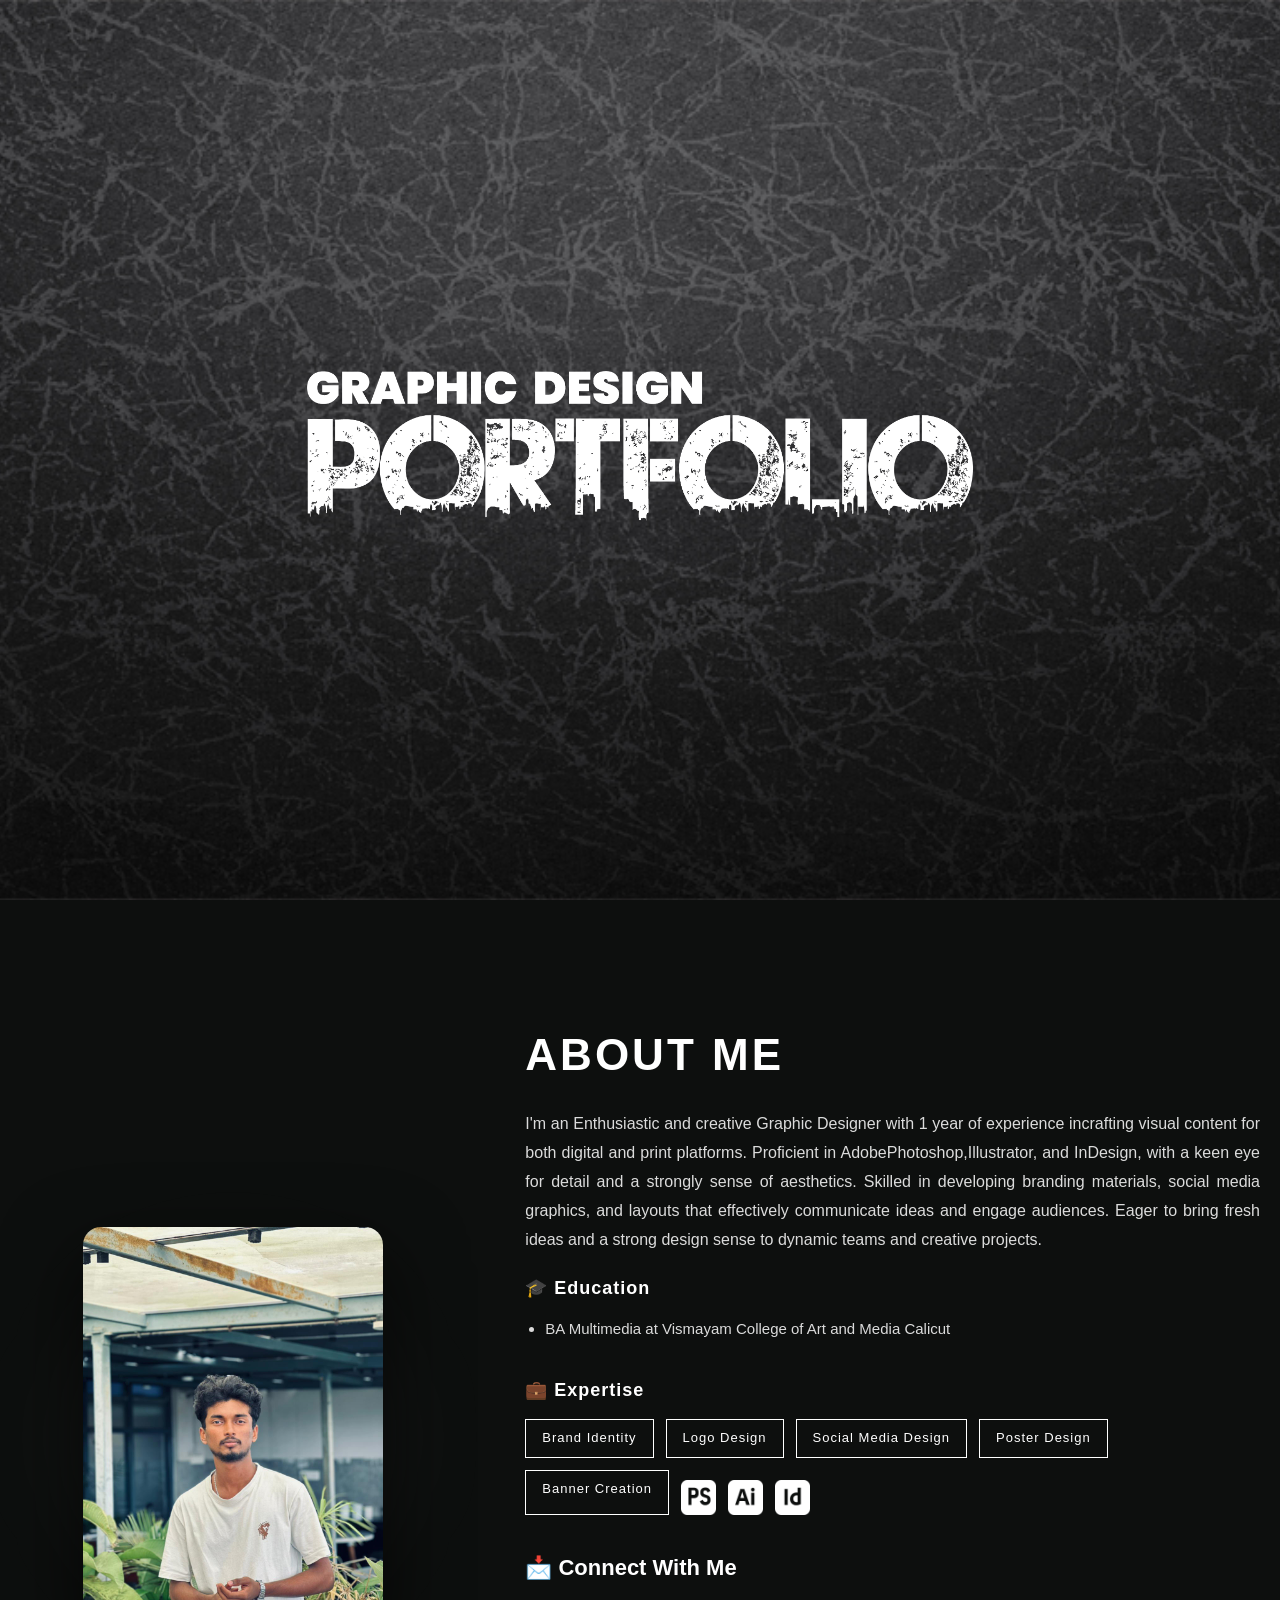
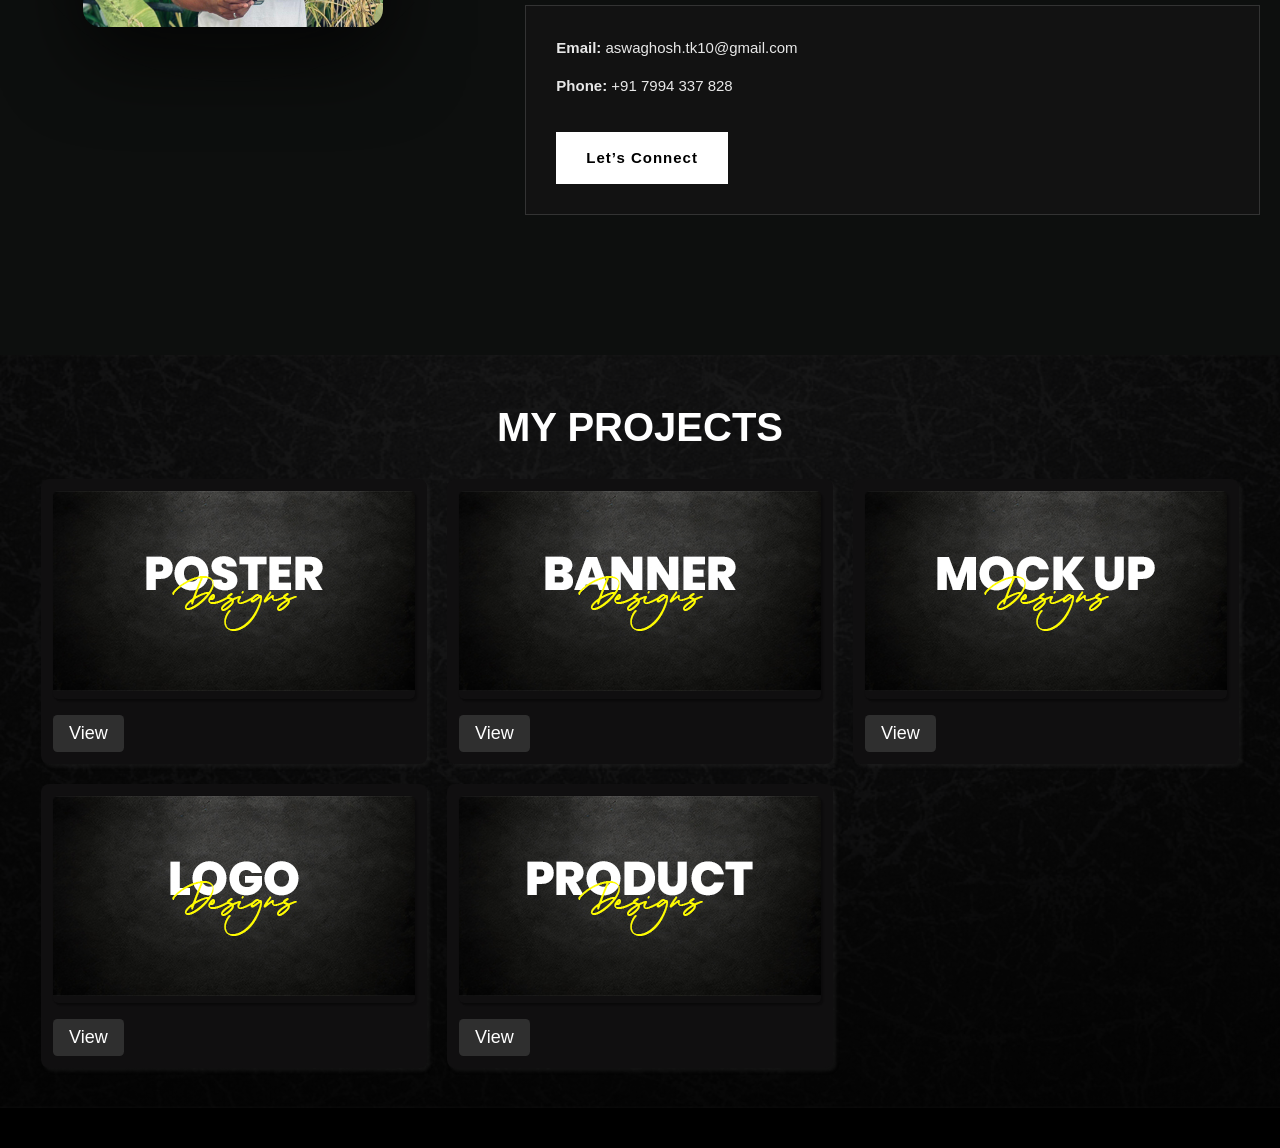
<file: index.html>
<!DOCTYPE html>
<html lang="pt-BR">

<head>
    <meta charset="UTF-8">
    <meta name="viewport" content="width=device-width, initial-scale=1.0">
    <title>Aswagosh</title>
    <link rel="preconnect" href="https://fonts.googleapis.com">
    <link rel="preconnect" href="https://fonts.gstatic.com" crossorigin>
    <link
        href="https://fonts.googleapis.com/css2?family=DM+Sans:opsz,wght@9..40,400;9..40,500;9..40,700&family=Poppins:wght@700&display=swap"
        rel="stylesheet">
    <link rel="stylesheet" href="styles.css?v=3">
</head>

<body>
    <div class="portfolio-container">


        <section class="graphic-hero">
            <div class="overlay"></div>

            <div class="graphic-hero-content">
                <img src="bgwrite1.png" class="logoheight" alt="">
            </div>
        </section>



        <section class="about-section">
            <div class="about-container">

                <!-- LEFT: IMAGE -->
                <div class="about-image-wrap">
                    <div class="about-image-glow"></div>
                    <div class="about-image">
                        <img src="koshi.jpeg"
                            alt="Designer Profile">
                    </div>
                </div>

                <!-- RIGHT: CONTENT -->
                <div class="about-text">
                    <h2 class="about-title">ABOUT ME</h2>
                    <p class="about-description justify">
                        I'm an Enthusiastic and creative Graphic Designer with 1 year of experience incrafting visual
                        content for both digital and print platforms. Proficient in AdobePhotoshop,Illustrator, and
                        InDesign, with a keen eye for detail and a strongly sense of aesthetics. Skilled in developing
                        branding materials, social media graphics, and layouts that effectively communicate ideas and
                        engage audiences. Eager to bring fresh ideas and a strong design sense to dynamic teams and
                        creative projects.
                    </p>

                    <!-- EDUCATION -->
                    <div class="about-block">
                        <h3>🎓 Education</h3>
                        <ul>
                            <li>BA Multimedia at Vismayam College of Art and Media Calicut</li>
                            <!-- <li>Advanced Diploma in Visual Communication</li>
                            <li>Certified UI / UX Designer</li> -->
                        </ul>
                    </div>

                    <!-- EXPERTISE -->
                    <div class="about-block">
                        <h3>💼 Expertise</h3>
                        <div class="expertise-tags">
                            <span>Brand Identity</span>
                            <span>Logo Design</span>
                            <span>Social Media Design</span>
                            <span>Poster Design</span>
                            <span>Banner Creation</span>
                            <img class="iconsize" src="ps.png" alt="">
                            <img class="iconsize" src="ai.png" alt="">
                            <img class="iconsize" src="id.png" alt="">
                            <!-- <img class="iconsize" src="assets/canva.png" alt=""> -->
                             <!-- <img class="iconsize" src="blender.png" alt=""> -->
                        </div>
                    </div>

                    <!-- CONNECT -->
                    <div class="about-connect">
                        <h3>📩 Connect With Me</h3>
                        <div class="connect-card">
                            <p><strong>Email:</strong> aswaghosh.tk10@gmail.com</p>
                            <p><strong>Phone:</strong><a class="linking" href="tel:+917994337828"> +91 7994 337 828</a></p>
                            <!-- <p><strong>Instagram:</strong> @aswaghosh</p>
                            <p><strong>Website:</strong> www.aswaghosh.tk</p> -->

                            <a href="https://wa.me/+917994337828" class="connect-btn">Let’s Connect</a>
                        </div>
                    </div>
                </div>

            </div>
        </section>



        <!-- Projects Section -->
        <section class="projects-section">
            <center><h2 class="section-title">MY PROJECTS</h2></center>

            <div class="projects-grid">
                <!-- Project 1 -->
                <div class="project-card">
                    <div class="project-header"></div>
                    <div class="project-image">
                        <img src="socialmedia.jpeg" alt="social media">
                    </div>
                    <div class="project-content">
                        <!-- <h3 class="project-title">DASHBOARD DE <strong>RH</strong></h3>
                        <h4 class="project-subtitle">Objetivos principais e indicadores:</h4>
                        <p class="project-description">
                            People Analytics - análise de perfil de colaboradores, faixa salarial, turnover, admissões
                            ao longo do tempo por área, faixa etária, nível de senioridade dos times.
                        </p> -->
                        <a href="socialmediaposter.html"><button class="project-button">
                            View
                        </button></a>
                    </div>
                </div>

                <!-- Project 2 -->
                <div class="project-card">
                    <div class="project-header"></div>
                    <div class="project-image">
                        <img src="banner.jpeg"
                            alt="Banner">
                    </div>
                    <div class="project-content">
                        <!-- <h3 class="project-title">DASHBOARD <strong>LOGÍSTICA</strong></h3>
                        <h4 class="project-subtitle">Objetivos principais e indicadores:</h4>
                        <p class="project-description">
                            Controle de estoque e análise de KPIs relevantes como ruptura, giro de estoque, valor em
                            estoque por área de armazenagem, fornecedor, SKU e classificação ABC do item.
                        </p> -->
                        <a href="banner.html"><button class="project-button">
                            View
                        </button></a>
                    </div>
                </div>

                <!-- Project 3 -->
                <div class="project-card">
                    <div class="project-header"></div>
                    <div class="project-image">
                        <img src="mockup.jpeg"
                            alt="mockup">
                    </div>
                    <div class="project-content">
                        <!-- <h3 class="project-title">DASHBOARD <strong>PRODUÇÃO</strong></h3>
                        <h4 class="project-subtitle">Objetivos principais e indicadores:</h4>
                        <p class="project-description">
                            Objetivos principais e indicadores de volume de produção, rastreamento de pedidos, taxa de
                            produtividade, qualidade, refugo e consumo por categoria/produto.
                        </p> -->
                        <a href="mockup.html"><button class="project-button">
                            View
                        </button></a>
                    </div>
                </div>

                <!-- Project 4 -->
                <div class="project-card">
                    <div class="project-header"></div>
                    <div class="project-image">
                        <img src="logodesigns.jpeg"
                            alt="Logos">
                    </div>
                    <div class="project-content"> 
                        <!-- <h3 class="project-title">DASHBOARD <strong>CUSTOMER NPS</strong></h3>
                        <h4 class="project-subtitle">Objetivos principais e indicadores:</h4>
                        <p class="project-description">
                            Avaliar a satisfação de clientes e resultados de pesquisa para apuração de indicador Net
                            Promoter Score (NPS), CSAT, detalhamento por localidade, gerente, categoria.
                        </p> -->
                         <a href="logo.html"><button class="project-button">
                            View
                        </button></a>
                    </div>
                </div> 

                <!-- Project 5 -->
                <div class="project-card">
                    <div class="project-header"></div>
                    <div class="project-image">
                        <img src="productdesigns.jpeg"
                            alt="Products">
                    </div>
                    <div class="project-content">
                        <!-- <h3 class="project-title">DASHBOARD <strong>MARKETING</strong></h3>
                        <h4 class="project-subtitle">Objetivos principais e indicadores:</h4>
                        <p class="project-description">
                            Indicadores de investimento de tráfego pago (anúncios online) por canal (Google/Facebook),
                            funil de conversão de leads, CAC, ROAS, CPC, Impressões, Alcance.
                        </p> -->
                        <a href="product.html"><button class="project-button">
                            View
                        </button></a>
                    </div>
                </div>
            </div>
        </section>

        <!-- Services Section -->
        <!-- <section class="services-section">
            <div class="services-left">
                <h2 class="section-title">| Como posso te ajudar:</h2>

                <div class="service-item">
                    <svg class="service-icon" viewBox="0 0 30 31" fill="none">
                        <path
                            d="M15 7.5C12.5 7.5 10.5 9.5 10.5 12C10.5 14.5 12.5 16.5 15 16.5C17.5 16.5 19.5 14.5 19.5 12C19.5 9.5 17.5 7.5 15 7.5Z"
                            fill="white" />
                    </svg>
                    <div class="service-content">
                        <h3 class="service-title">TREINAMENTO ONLINE</h3>
                        <p class="service-description">
                            Capacitação profissional completa através de curso online <strong>Formação em Power BI: do
                                Zero ao PRO</strong>
                        </p>
                    </div>
                </div>

                <div class="service-item">
                    <svg class="service-icon" viewBox="0 0 25 25" fill="none">
                        <path d="M4 4H12V12H4V4ZM18 4H26V12H18V4ZM4 18H12V26H4V18Z" fill="white" />
                    </svg>
                    <div class="service-content">
                        <h3 class="service-title">DESENVOLVIMENTO DE DASHBOARDS</h3>
                        <p class="service-description">
                            Elaboração de dashboards personalizados no Power BI para suportar negócios (design ou
                            projeto completo)
                        </p>
                    </div>
                </div>

                <div class="service-item">
                    <svg class="service-icon" viewBox="0 0 24 24" fill="none">
                        <path
                            d="M15.5 14H14.71L14.43 13.73C15.41 12.59 16 11.11 16 9.5C16 5.91 13.09 3 9.5 3C5.91 3 3 5.91 3 9.5C3 13.09 5.91 16 9.5 16C11.11 16 12.59 15.41 13.73 14.43L14 14.71V15.5L19 20.49L20.49 19L15.5 14ZM9.5 14C7.01 14 5 11.99 5 9.5C5 7.01 7.01 5 9.5 5C11.99 5 14 7.01 14 9.5C14 11.99 11.99 14 9.5 14Z"
                            fill="white" />
                    </svg>
                    <div class="service-content">
                        <h3 class="service-title">CONSULTORIA NA ÁREA DE DADOS</h3>
                        <p class="service-description">
                            Consultoria para implementação de Power BI em empresas e resolução de problemas.
                        </p>
                    </div>
                </div>
            </div>

            <div class="services-right">
                <h2 class="section-title">| Entre em contato comigo:</h2>

                <div class="contact-card">
                    <div class="contact-links">
                        <div class="contact-item">
                            <svg class="contact-icon" viewBox="0 0 20 20" fill="none">
                                <circle cx="10" cy="10" r="8" stroke="white" stroke-width="2" fill="none" />
                            </svg>
                            <a href="https://www.leticiasmirelli.com" class="contact-link">www.leticiasmirelli.com</a>
                        </div>
                        <div class="contact-item">
                            <svg class="contact-icon" viewBox="0 0 20 20" fill="none">
                                <path
                                    d="M16 4H4C2.9 4 2 4.9 2 6V14C2 15.1 2.9 16 4 16H16C17.1 16 18 15.1 18 14V6C18 4.9 17.1 4 16 4ZM16 8L10 11L4 8V6L10 9L16 6V8Z"
                                    fill="white" />
                            </svg>
                            <span class="contact-text">contato@leticiasmirelli.com</span>
                        </div>
                        <div class="contact-item">
                            <svg class="contact-icon" viewBox="0 0 20 20" fill="none">
                                <path
                                    d="M16 2H4C2.9 2 2 2.9 2 4V16C2 17.1 2.9 18 4 18H16C17.1 18 18 17.1 18 16V4C18 2.9 17.1 2 16 2Z"
                                    fill="white" />
                            </svg>
                            <span class="contact-text">/LeticiaSmirelli</span>
                        </div>
                        <div class="contact-item">
                            <svg class="contact-icon" viewBox="0 0 20 20" fill="none">
                                <path
                                    d="M8.5 0C4.08 0 0.5 3.58 0.5 8C0.5 10.5 1.67 12.72 3.5 14.23V17.5L6.62 15.8C7.23 15.93 7.86 16 8.5 16C12.92 16 16.5 12.42 16.5 8C16.5 3.58 12.92 0 8.5 0Z"
                                    fill="white" />
                            </svg>
                            <span class="contact-text">@leticiasmirelli</span>
                        </div>
                    </div>

                    <div class="badges">
                        <img src="https://images.unsplash.com/photo-1587825140708-dfaf72ae4b04?w=100" alt="Badge 1"
                            class="badge-img">
                        <img src="https://upload.wikimedia.org/wikipedia/commons/thumb/4/44/Microsoft_logo.svg/200px-Microsoft_logo.svg.png"
                            alt="Microsoft MVP Badge" class="badge-img">
                    </div>
                </div>
            </div>
        </section> -->

        <!-- Footer -->
        <footer class="footer">
            <!-- <p>&copy; 2026  powered by </p> -->
        </footer>
    </div>
</body>

</html>
</file>
<file: styles.css>
* {
    transition: all 0.3s ease-in-out;
}


* {
    margin: 0;
    padding: 0;
    box-sizing: border-box;
}

body {
    font-family: 'DM Sans', sans-serif;
    background-color: #0d0f0e;
    color: #ffffff;
    line-height: 1.6;
    overflow-x: hidden;
}

.portfolio-container {
    width: 100%;
    /* max-width: 1280px;  or remove completely */
    margin: auto;
    background-color: #0d0f0e;
    position: relative;
    /* padding-left: 20px;
    padding-right: 20px; */
}


/* Header Section */
.header {
    position: relative;
    padding: 60px 41px 40px;
    min-height: 500px;
}

.header-image:hover {
    transform: scale(1.05);
    box-shadow: 0 18px 50px rgba(0, 0, 0, 0.6);
}



.header-background {
    position: absolute;
    top: 0;
    right: 0;
    width: 380px;
    height: 380px;
    background: radial-gradient(circle, rgba(90, 146, 78, 0.3) 0%, transparent 70%);
    border-radius: 50%;
    filter: blur(80px);
    z-index: 0;
}

.header-content {
    position: relative;
    z-index: 1;
    display: flex;
    justify-content: space-between;
    align-items: flex-start;
    gap: 40px;
}

.header-text {
    flex: 1;
}

.subtitle {
    font-size: 14px;
    color: #a0a0a0;
    margin-bottom: 8px;
}

.title {
    font-size: 42px;
    color: #7fb069;
    margin-bottom: 16px;
    line-height: 1.2;
}

.description {
    font-size: 12px;
    line-height: 1.5;
    margin-bottom: 24px;
    color: #d0d0d0;
}

.cta-button {
    background-color: #5a924e;
    color: white;
    border: none;
    padding: 12px 28px;
    border-radius: 6px;
    font-size: 14px;
    font-weight: 500;
    cursor: pointer;
    transition: all 0.3s ease;
    box-shadow: 0px 2px 8px rgba(90, 146, 78, 0.3);
}

.cta-button:hover {
    background-color: #6ba65a;
    transform: translateY(-2px);
    box-shadow: 0px 4px 12px rgba(90, 146, 78, 0.4);
}

.header-image {
    width: 280px;
    height: 280px;
    border-radius: 50%;
    overflow: hidden;
    flex-shrink: 0;
    box-shadow: 0 8px 32px rgba(0, 0, 0, 0.4);
}

.header-image img {
    width: 100%;
    height: 100%;
    object-fit: cover;
}

/* About Section */
.about-section {
    padding: 40px 41px;
}

.section-title {
    font-size: 40px;
    font-weight: 900;
    margin-bottom: 16px;
    color: #ffffff;
}

.about-text {
    font-size: 15px;
    margin-bottom: 20px;
    line-height: 1.6;
}

.experience-card {
    background-color: #1a1f1d;
    border: 1.5px solid #5a924e;
    border-radius: 8px;
    padding: 24px;
    display: flex;
    gap: 20px;
    align-items: flex-start;
}

.experience-number {
    font-size: 48px;
    font-weight: 700;
    color: #7fb069;
    line-height: 1;
}

.experience-text {
    font-size: 10px;
    line-height: 1.6;
    flex: 1;
}

/* Skills Section */
.skills-section {
    padding: 40px 41px;
}

.skills-grid {
    display: grid;
    grid-template-columns: repeat(2, 1fr);
    gap: 16px;
    margin-top: 20px;
}

.skill-card {
    border-radius: 8px;
    padding: 20px 16px;
    min-height: 140px;
    display: flex;
    flex-direction: column;
    gap: 8px;
    box-shadow: 0px 2px 4px rgba(0, 0, 0, 0.2);
}

.skill-card:hover {
    transform: translateY(-10px) scale(1.02);
    box-shadow: 0 18px 40px rgba(127, 176, 105, 0.35);
}


.skill-card-green {
    background-color: #5a924e;
}

.skill-card-blue {
    background-color: #6b8ca8;
}

.skill-card-gray {
    background-color: #7a8894;
}

.skill-card-dark {
    background-color: #5a6872;
}

.skill-icon {
    width: 28px;
    height: 28px;
    margin-bottom: 4px;
}

.skill-title {
    font-size: 10px;
    font-weight: 700;
    margin-bottom: 4px;
}

.skill-description {
    font-size: 8px;
    line-height: 1.4;
    opacity: 0.95;
}

/* Projects Section */
.projects-section {
    padding: 40px 41px;
    
}

.projects-grid {
    display: grid;
    grid-template-columns: repeat(3, 1fr);
    gap: 20px;
    margin-top: 20px;
}

.project-card {
    background-color: #100f10;
    border-radius: 8px;
    overflow: hidden;
    box-shadow: 3.2px 3.2px 3.2px rgb(54 54 54 / 25%);
}


.project-card:hover {
    transform: translateY(-12px) scale(1.04);
    box-shadow: 0 20px 50px rgba(0, 0, 0, 0.7);
}

.project-image img:hover {
    transform: scale(1.08);
}


.project-header {
    height: 0px;
    background-color: #919dab;
    border-radius: 8px 8px 0 0;
}

.project-image {
    margin: 12px 12px 0;
    border-radius: 5px;
    overflow: hidden;
    box-shadow: 0px 0.75px 0.75px rgba(0, 0, 0, 0.25), 2.4px 2.8px 0.75px rgba(0, 0, 0, 0.25);
}

.project-image img {
    width: 100%;
    height: 200px;
    object-fit: cover;
}

.project-content {
    padding: 16px 12px 12px;
}

.project-title {
    font-size: 20px;
    margin-bottom: 8px;
    font-weight: 400;
}

.project-title strong {
    font-weight: 700;
}

.project-subtitle {
    font-size: 19px;
    font-weight: 700;
    margin-bottom: 6px;
}

.project-description {
    font-size: 15.2px;
    line-height: 1.4;
    margin-bottom: 12px;
    min-height: 45px;
}

.project-button {
    background-color: #2f2f2f;
    color: white;
    border: none;
    padding: 8px 16px;
    border-radius: 4.5px;
    font-size: 18px;
    font-weight: 500;
    cursor: pointer;
    display: flex;
    align-items: center;
    gap: 6px;
    transition: all 0.3s ease;
}

.project-button:hover {
    background-color: #000;
    transform: translateY(-1px);
}

.button-icon {
    width: 12px;
    height: 12px;
}

/* Services Section */
.services-section {
    padding: 40px 41px;
    display: grid;
    grid-template-columns: 1fr 1fr;
    gap: 40px;
}

.services-left,
.services-right {
    flex: 1;
}

.service-item {
    border: 1px solid #5a924e;
    border-radius: 6.4px;
    padding: 16px 12px;
    margin-top: 12px;
    display: flex;
    gap: 12px;
    align-items: flex-start;
    box-shadow: 0px 0.64px 1.27px rgba(0, 0, 0, 0.2);
}


.service-item:hover {
    background-color: #5a924e;
    transform: translateX(6px);
}

.service-item:hover .service-title,
.service-item:hover .service-description {
    color: #ffffff;
}




.service-icon {
    width: 30px;
    height: 30px;
    flex-shrink: 0;
}

.service-content {
    flex: 1;
}

.service-title {
    font-size: 10px;
    font-weight: 700;
    margin-bottom: 6px;
    line-height: 1.85;
}

.service-description {
    font-size: 7.4px;
    line-height: 1.35;
}

/* Contact Section */
.contact-card {
    background-color: #27302e;
    border-radius: 6.35px;
    padding: 20px 16px;
    margin-top: 12px;
    box-shadow: 0px 1.1px 2.2px rgba(0, 0, 0, 0.2);
}


.contact-card:hover {
    transform: translateY(-10px);
    box-shadow: 0 16px 45px rgba(90, 146, 78, 0.4);
}


.contact-links {
    margin-bottom: 20px;
}

.contact-item {
    display: flex;
    align-items: center;
    gap: 8px;
    margin-bottom: 12px;
}

.contact-icon {
    width: 19px;
    height: 19px;
    flex-shrink: 0;
}

.contact-link {
    font-size: 8.8px;
    color: white;
    text-decoration: underline;
}

.contact-text {
    font-size: 8.8px;
    color: white;
}

.badges {
    display: flex;
    gap: 12px;
    align-items: center;
    justify-content: center;
    margin-top: 16px;
}

.badge-img {
    height: 52px;
    object-fit: contain;
}

/* Footer */
.footer {
    background-color: #000000;
    padding: 20px;
    text-align: center;
    font-size: 10px;
    color: #888;
}

/* Responsive Design */
@media (max-width: 768px) {
    .portfolio-container {
        max-width: 100%;
    }

    .header-content {
        flex-direction: column;
        align-items: center;
        text-align: center;
    }

    .header-image {
        width: 220px;
        height: 220px;
    }

    .skills-grid {
        grid-template-columns: 1fr;
    }

    .projects-grid {
        grid-template-columns: 1fr;
    }

    .services-section {
        grid-template-columns: 1fr;
        gap: 30px;
    }

    .title {
        font-size: 32px;
    }

    .experience-card {
        flex-direction: column;
        text-align: center;
        align-items: center;
    }
}

@media (max-width: 480px) {
    .header,
    .about-section,
    .skills-section,
    .projects-section,
    .services-section {
        padding: 30px 20px;
    }

    .title {
        font-size: 28px;
    }

    .header-image {
        width: 180px;
        height: 180px;
    }
}


.project-button:hover,
.cta-button:hover {
    background: linear-gradient(135deg, #000000, #2f2f2f);
    transform: translateY(-3px) scale(1.05);
}


.badge-img:hover {
    transform: scale(1.15) rotate(4deg);
}

html, body {
    width: 100%;
    height: 100%;
    margin: 0;
    padding: 0;
}
.graphic-hero {
    position: relative;

    /* ✅ FORCE FULL SCREEN WIDTH EVEN INSIDE A CONTAINER */
    width: 100vw;
    left: 50%;
    right: 50%;
    margin-left: -50vw;
    margin-right: -50vw;

    height: 100vh;

    background:
        url("asw.jpg");

    background-size: cover;
    background-position: center;

    display: flex;
    align-items: center;
    justify-content: center;
    overflow: hidden;
}



.about-section {
    width: 100%;
    padding: 120px 20px;
    color: white;
    /* background: rgba(0, 0, 0, 0.5); black shade */
    /* ✅ BACKGROUND IMAGE */
    background:linear-gradient(rgba(0,0,0,0.6), rgba(0,0,0,0.6)),
        url("aswdown.jpg") no-repeat center center;

    background-size: cover;
    background-attachment: fixed;  /* ✅ Parallax Effect */
}


.about-container {
    max-width: 1280px;
    margin: auto;
    display: grid;
    grid-template-columns: 2fr 1fr;
    gap: 60px;
    align-items: flex-start;
}

/* LEFT SIDE */
.about-title {
    font-size: 44px;
    margin-bottom: 20px;
    letter-spacing: 3px;
}

.about-description {
    font-size: 16px;
    line-height: 1.8;
    opacity: 0.85;
    margin-bottom: 20px;
    color: #fff;
}

.about-block {
    margin-bottom: 35px;
}

.about-block h3 {
    font-size: 18px;
    margin-bottom: 14px;
    letter-spacing: 1px;
}

.about-block ul {
    padding-left: 20px;
}

.about-block ul li {
    margin-bottom: 10px;
    opacity: 0.85;
}

/* EXPERTISE TAGS */
.expertise-tags {
    display: flex;
    flex-wrap: wrap;
    gap: 12px;
}

.expertise-tags span {
    border: 1px solid white;
    padding: 8px 16px;
    font-size: 13px;
    letter-spacing: 1px;
    transition: 0.3s;
}

.expertise-tags span:hover {
    background: white;
    color: black;
}

/* RIGHT SIDE */
.about-connect h3 {
    font-size: 22px;
    margin-bottom: 20px;
}

.connect-card {
    background: #121212;
    padding: 30px;
    border: 1px solid #333;
}

.connect-card p {
    margin-bottom: 14px;
    font-size: 15px;
    opacity: 0.9;
}

.connect-btn {
    display: inline-block;
    margin-top: 20px;
    padding: 14px 30px;
    background: white;
    color: black;
    text-decoration: none;
    font-weight: bold;
    letter-spacing: 1px;
    transition: 0.3s;
}

.connect-btn:hover {
    background: transparent;
    color: white;
    border: 1px solid white;
}

/* ✅ RESPONSIVE */
@media (max-width: 900px) {
    .about-container {
        grid-template-columns: 1fr;
        gap: 40px;
    }

    .about-title {
        font-size: 32px;
    }
}
.about-container {
    max-width: 1280px;
    margin: auto;
    display: grid;
    grid-template-columns: 1.1fr 1.9fr;
    gap: 80px;
    align-items: center;
}

/* ✅ IMAGE WRAPPER */
.about-image-wrap {
    position: relative;
    display: flex;
    justify-content: center;
}

/* ✅ SOFT GLOW BEHIND IMAGE */
.about-image-glow {
    position: absolute;
    width: 320px;
    height: 420px;
    background: radial-gradient(circle, rgba(255,255,255,0.12), transparent 70%);
    filter: blur(60px);
    z-index: 1;
}

/* ✅ IMAGE FRAME */
.about-image {
    position: relative;
    width: 300px;
    height: 400px;
    overflow: hidden;
    border-radius: 18px;
    z-index: 2;
    box-shadow: 0 30px 80px rgba(0,0,0,0.7);
    transition: 0.4s ease;
}

.about-image img {
    width: 100%;
    height: 100%;
    object-fit: cover;
}

/* ✅ HOVER EFFECT */
.about-image:hover {
    transform: scale(1.05) rotate(-1deg);
}

/* ✅ RESPONSIVE */
@media (max-width: 900px) {
    .about-container {
        grid-template-columns: 1fr;
        gap: 50px;
        text-align: center;
    }

    .about-image {
        width: 240px;
        height: 320px;
    }
}


.justify {
    text-align: justify;
}

.linking {
    color: #fff;
    text-decoration: none !important;
}

.linking:hover {
  color: #0d6efd;
}

.iconsize{
    height: 35px;
    width: auto;
    margin-top: 10px;
}
.projects-section {
    padding: 40px 41px;
    background-image: 
        linear-gradient(rgba(0, 0, 0, 0.75), rgba(0, 0, 0, 0.75)),
        url("asw.jpg");
    background-size: cover;
    background-position: center;
    background-repeat: no-repeat;
}
body {
    margin: 0;
    font-family: Arial, sans-serif;
}

/* Gallery Section */
.gallery-section {
    padding: 100px 20px;
    background: linear-gradient(
        rgba(0,0,0,0.8),
        rgba(0,0,0,0.8)
    ),
    url("gallery-bg.jpg") center/cover no-repeat;
    color: #ffffff;
}

.section-header {
    text-align: center;
    margin-bottom: 40px;
}

.section-header h2 {
    font-size: 36px;
    font-weight: 700;
}

.section-header h2 span {
    color: #22c55e;
}

.section-header p {
    color: #d1d5db;
}

/* Gallery Grid */
.gallery-grid {
    display: grid;
    grid-template-columns: repeat(auto-fit, minmax(250px, 1fr));
    gap: 22px;
    max-width: 1200px;
    margin: auto;
}

.gallery-item {
    overflow: hidden;
    border-radius: 14px;
    background: #000;
    box-shadow: 0 10px 30px rgba(0,0,0,0.7);
}

.gallery-item img {
    width: 100%;
    height: 100%;
    object-fit: cover;
    transition: transform 0.5s ease;
}

.gallery-item:hover img {
    transform: scale(1.1);
}

/* Lightbox */
.lightbox {
    position: fixed;
    inset: 0;
    background: rgba(0,0,0,0.95);
    display: none;
    align-items: center;
    justify-content: center;
    z-index: 9999;
}

.lightbox img {
    max-width: 92%;
    max-height: 92%;
    border-radius: 12px;
}

.lightbox-close {
    position: absolute;
    top: 25px;
    right: 35px;
    font-size: 42px;
    color: #fff;
    cursor: pointer;
}


/* =============================
   CUSTOM 3 COLUMN GALLERY
=============================*/

.custom-dashboard-gallery {
    background-image: 
        linear-gradient(rgba(0, 0, 0, 0.75), rgba(0, 0, 0, 0.75)),
        url("aswsmall.jpg");
    background-size: cover;
    background-position: center;
    background-repeat: no-repeat;
}

.gallery-grid {
    display: grid;
    grid-template-columns: repeat(4, 1fr); /* ALWAYS 3 per row */
    gap: 20px;
}

.gallery-item {
    overflow: hidden;
    border-radius: 10px;
}

.gallery-item img {
    width: 100%;
    height: 400px;
    object-fit: cover;
    display: block;
    transition: 0.4s ease;
}

.gallery-item:hover img {
    transform: scale(1.08);
}

/* Tablet → 2 per row */
@media (max-width: 991px) {
    .gallery-grid {
        grid-template-columns: repeat(2, 1fr);
    }
}

/* Mobile → 1 per row */
@media (max-width: 576px) {
    .gallery-grid {
        grid-template-columns: 1fr;
    }
}
/* ==============================
   CUSTOM MAGNIFIC CLOSE BUTTON
==============================*/

.mfp-close {
    position: fixed !important;
    top: 20px;
    right: 25px;
    width: 45px;
    height: 45px;
    background: #fff !important;
    border-radius: 50%;
    font-size: 28px;
    font-weight: bold;
    color: #000 !important;
    opacity: 1 !important;
    line-height: 45px;
    text-align: center;
    cursor: pointer;
    box-shadow: 0 5px 20px rgba(0,0,0,0.4);
    transition: 0.3s ease;
}

.mfp-close:hover {
    background: #000 !important;
    color: #fff !important;
}


/* ===== FORCE MAGNIFIC CLOSE BUTTON ===== */

.custom-popup-style .mfp-close {
    display: block !important;
    opacity: 1 !important;
    visibility: visible !important;

    position: fixed !important;
    top: 25px !important;
    right: 25px !important;

    width: 50px !important;
    height: 50px !important;

    background: #ffffff !important;
    border-radius: 50% !important;

    font-size: 30px !important;
    font-weight: 700 !important;

    color: #000000 !important;
    text-align: center !important;
    line-height: 50px !important;

    cursor: pointer !important;
    z-index: 99999 !important;
}

/* Hover */
.custom-popup-style .mfp-close:hover {
    background: #000 !important;
    color: #fff !important;
}
/* ===========================
   FIX MAGNIFIC CLOSE BUTTON
===========================*/

.mfp-close {
    display: block !important;
    opacity: 1 !important;
    visibility: visible !important;

    position: fixed !important;
    top: 15px !important;
    right: 20px !important;

    font-size: 30px !important;
    color: #ffffff !important;

    background: transparent !important;
    border: none !important;

    width: auto !important;
    height: auto !important;

    z-index: 999999 !important;
}

/* Hover */
.mfp-close:hover {
    color: #ccc !important;
}

.mt-100 {
    margin-top: 100px;
}

.mb-100 {
    margin-bottom: 100px;
}

a {
    text-decoration: none;
}

/* =========================
   CLEAN GALLERY SECTION
=========================*/

.clean-gallery-section {
    padding: 80px 20px;
    background-image: 
        linear-gradient(rgba(0, 0, 0, 0.75), rgba(0, 0, 0, 0.75)),
        url("asw.jpg");
    background-size: cover;
    background-position: center;
    background-repeat: no-repeat;
}

/* Custom Container */
.clean-gallery-container {
    max-width: 1200px;
    margin: 0 auto;
}

/* 3 Column Grid */
.clean-gallery-grid {
    display: grid;
    grid-template-columns: repeat(3, 1fr);
    gap: 25px;
}

/* Items */
.clean-gallery-item {
    overflow: hidden;
    border-radius: 12px;
}

.clean-gallery-item img {
    width: 100%;
    height: 190px;
    object-fit: cover;
    transition: 0.4s ease;
}

.clean-gallery-item:hover img {
    transform: scale(1.05);
}

/* Tablet */
@media (max-width: 992px) {
    .clean-gallery-grid {
        grid-template-columns: repeat(2, 1fr);
    }
}

/* Mobile */
@media (max-width: 576px) {
    .clean-gallery-grid {
        grid-template-columns: 1fr;
    }

    .clean-gallery-item img {
        height: 175px;
    }
}

.graphic-hero1 {
    position: relative;
    width: 100vw;
    left: 50%;
    right: 50%;
    margin-left: -50vw;
    margin-right: -50vw;
    height: 50vh;
    background: url(asw.jpg);
    background-size: cover;
    background-position: center;
    display: flex;
    align-items: center;
    justify-content: center;
    overflow: hidden;
}


@media (max-width: 768px) {
    .graphic-hero {
        width: 100%;
        left: 0;
        right: 0;
        margin-left: 0;
        margin-right: 0;
        height: 30vh !important; /* reduce height for mobile */
        background-size: cover;
        background-position: center;
    }
    .logoheight {
    height: 60px !important;
}
    .section-title {
    font-size: 24px;
    font-weight: 900;
    margin-bottom: 16px;
    color: #ffffff;
}
    .graphic-hero1 {
    position: relative;
    width: 100vw;
    left: 50%;
    right: 50%;
    margin-left: -50vw;
    margin-right: -50vw;
    height: 30vh;
    background: url(asw.jpg);
    background-size: cover;
    background-position: center;
    display: flex;
    align-items: center;
    justify-content: center;
    overflow: hidden;
}
    .paddingphone {
        padding:30px !important;
}
    .mt-100 {
    margin-top: 10px !important;
}
    .mb-100 {
    margin-bottom: 10px !important;
}
}
.logoheight {
    height :150px;
}




/* =============================
   CUSTOM 3 COLUMN GALLERY
=============================*/

.custom-dashboard-gallery1 {
    background-image: 
        linear-gradient(rgba(0, 0, 0, 0.75), rgba(0, 0, 0, 0.75)),
        url("aswsmall.jpg");
    background-size: cover;
    background-position: center;
    background-repeat: no-repeat;
}

.gallery1-grid {
    display: grid;
    grid-template-columns: repeat(4, 1fr); /* ALWAYS 3 per row */
    gap: 20px;
}

.gallery1-item {
    overflow: hidden;
    border-radius: 10px;
}

.gallery1-item img {
    width: 100%;
    height: 275px;
    object-fit: cover;
    display: block;
    transition: 0.4s ease;
}

.gallery1-item:hover img {
    transform: scale(1.08);
}

/* Tablet → 2 per row */
@media (max-width: 991px) {
    .gallery1-grid {
        grid-template-columns: repeat(2, 1fr);
    }
}

/* Mobile → 1 per row */
@media (max-width: 576px) {
    .gallery1-grid {
        grid-template-columns: 1fr;
    }
}
</file>
